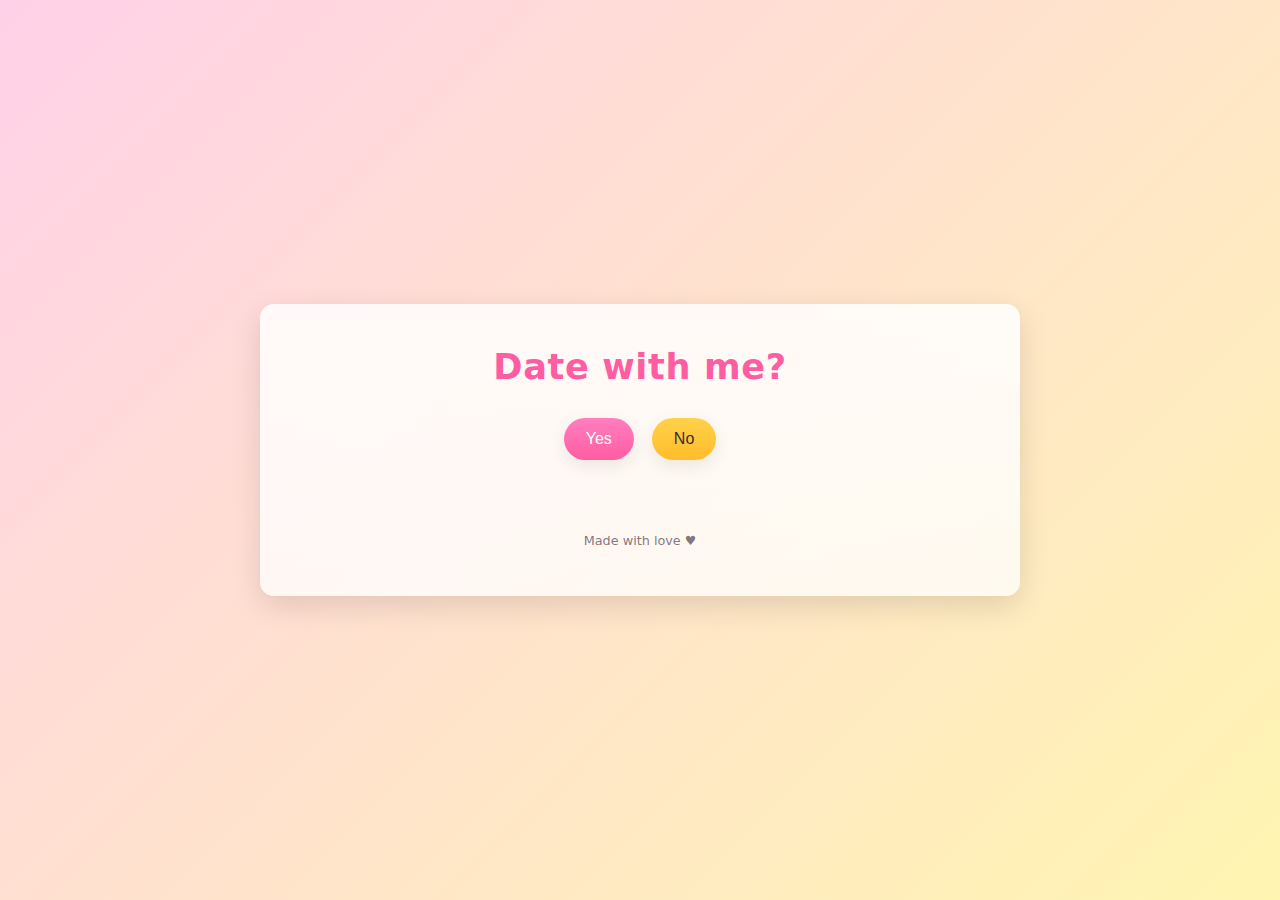
<file: index.html>
<!doctype html>
<html lang="en">
<head>
  <meta charset="utf-8" />
  <meta name="viewport" content="width=device-width,initial-scale=1" />
  <title>Date With Me?</title>
  <link rel="stylesheet" href="styles.css" />
</head>
<body>
  <main class="page">
    <div class="card" id="card">
      <h1 id="prompt">Date with me?</h1>

      <div class="buttons" id="buttons">
        <button id="yesBtn" class="btn btn-yes">Yes</button>
        <button id="noBtn" class="btn btn-no" aria-label="No button">No</button>
      </div>

      <div id="result" class="result" aria-live="polite"></div>

      <form id="dateForm" class="date-form hidden" onsubmit="return false;">
        <p class="hint">Pick a date (Thursdays, Fridays and weekends unavailable) and a time:</p>
        <label>
          Date:
          <input type="date" id="dateInput" required />
        </label>
        <label>
          Time:
          <input type="time" id="timeInput" required />
        </label>
        <div class="form-actions">
          <button id="confirmBtn" class="btn btn-confirm">Confirm</button>
        </div>
        <p id="formMsg" class="form-msg" aria-live="assertive"></p>
      </form>

      <p class="footer-note">Made with love ♥</p>
    </div>
  </main>

  <script src="script.js"></script>
</body>
</html>
</file>
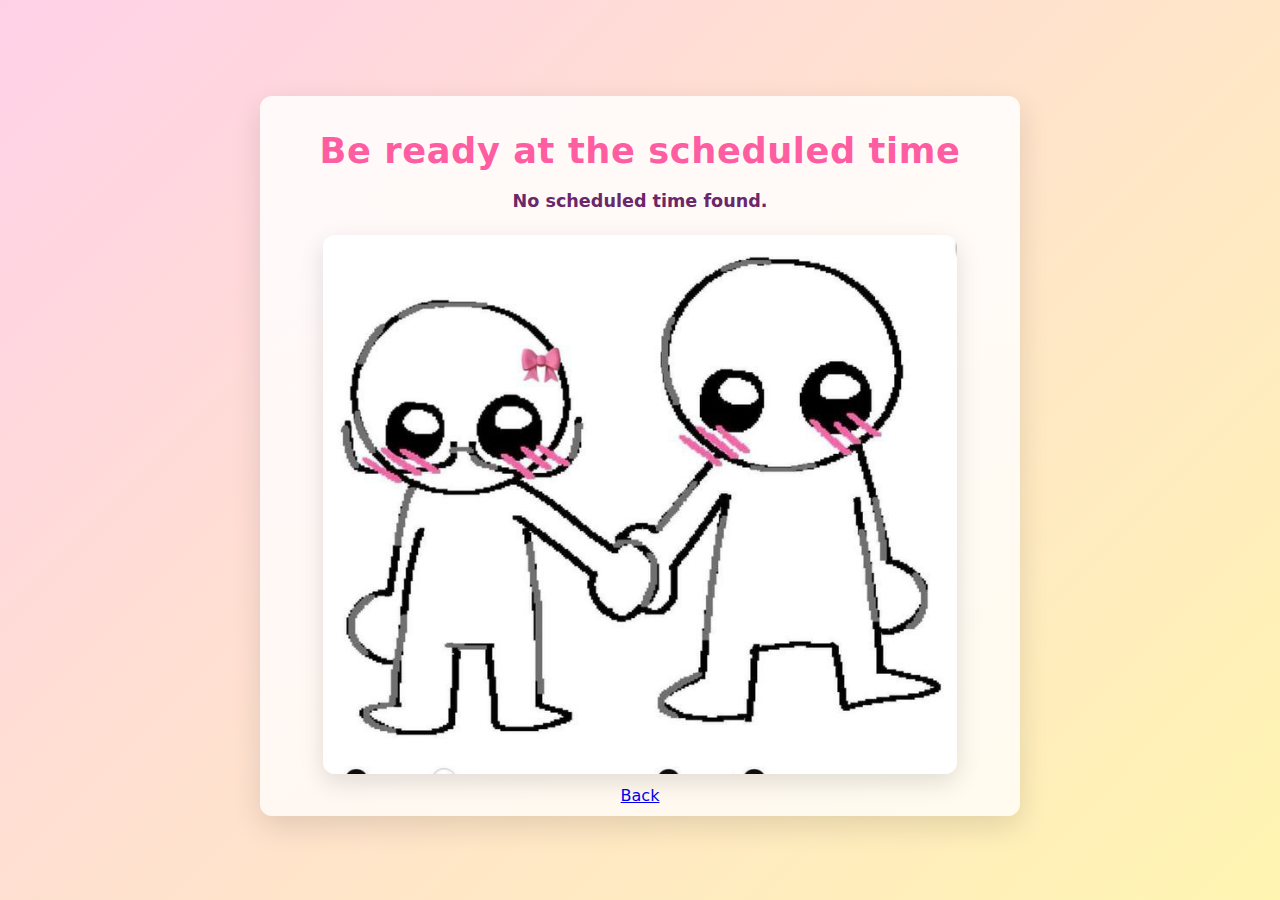
<file: meeting.html>
<!doctype html>
<html lang="en">
<head>
  <meta charset="utf-8" />
  <meta name="viewport" content="width=device-width,initial-scale=1" />
  <title>Be ready — Meeting</title>
  <link rel="stylesheet" href="styles.css" />
  <style>
    .meeting-card{ padding:28px; text-align:center; border-radius:12px; margin-top:12px;}
    .info-text{ font-size:1.1rem; color:#6a276a; margin-top:8px; font-weight:600; }
    .small-note { margin-top:10px; color: rgba(58,43,58,0.65); font-size:0.95rem; }
    /* Ensure the image sits at the bottom of the card */
    .meeting-bottom { margin-top: auto; text-align:center; }
  </style>
</head>
<body>
  <main class="page">
    <!-- .card.stretch uses CSS in styles.css to make the card tall and use flex-column -->
    <div class="card stretch meeting-card">
      <div class="meeting-top">
        <h1 id="title">Be ready at the scheduled time</h1>
        <div id="info" class="info-text"></div>
      </div>

      <!-- meeting-bottom is pushed to bottom by margin-top:auto -->
      <div class="meeting-bottom">
        <!-- Put the picture the user provided in the same folder as meeting-image.png -->
        <img src="meeting-image.png" alt="Cute couple holding hands" class="meeting-image" />
        <p style="margin-top:12px"><a id="back" href="index.html">Back</a></p>
      </div>
    </div>
  </main>
  <script src="meeting.js"></script>
</body>
</html>
</file>
<file: styles.css>
:root{
  --pink-1: #ffd1e8;
  --pink-2: #ff7fbf;
  --yellow-1: #fff5b1;
  --yellow-2: #ffd24a;
  --accent: #ff5da2;
  --text: #3a2b3a;
  --glass: rgba(255,255,255,0.6);
  --radius: 14px;
}

*{box-sizing:border-box}
html,body{height:100%;margin:0;font-family:system-ui,-apple-system,Segoe UI,Roboto,"Helvetica Neue",Arial;}
body{
  background: linear-gradient(135deg,var(--pink-1), var(--yellow-1));
  display:flex;
  align-items:center;
  justify-content:center;
  padding:24px;
  color:var(--text);
}

.page{width:100%;max-width:760px}
.card{
  background: linear-gradient(180deg, rgba(255,255,255,0.85), rgba(255,255,255,0.75));
  border-radius:var(--radius);
  padding:36px;
  box-shadow: 0 10px 30px rgba(0,0,0,0.12);
  text-align:center;
  position:relative;
}

h1{
  font-size:2.2rem;
  margin:6px 0 20px;
  color:var(--accent);
  letter-spacing:0.6px;
}

/* Buttons container centered */
.buttons{
  display:flex;
  gap:18px;
  align-items:center;
  justify-content:center;
  position:relative;
  height:64px; /* gives space for evasive moving */
}

/* Shared button styles */
.btn{
  border: none;
  padding:12px 22px;
  font-size:1rem;
  border-radius:999px;
  cursor:pointer;
  transition:transform 160ms ease, box-shadow 160ms ease;
  box-shadow: 0 6px 18px rgba(0,0,0,0.08);
}

/* Yes button */
.btn-yes{
  background: linear-gradient(180deg,var(--pink-2),#ff5da2);
  color:white;
}

/* No button starts inline, will be moved by JS (position:fixed when roaming) */
.btn-no{
  background: linear-gradient(180deg,var(--yellow-2),#ffbd2b);
  color:#3a2b3a;
}

/* small form */
.date-form{
  margin-top:18px;
  display:flex;
  gap:12px;
  flex-direction:column;
  align-items:center;
  justify-content:center;
}

.date-form label{
  display:flex;
  gap:8px;
  align-items:center;
  font-size:0.95rem;
}

input[type="date"], input[type="time"]{
  padding:8px 10px;
  border-radius:8px;
  border:1px solid rgba(0,0,0,0.08);
  background:var(--glass);
}

/* confirm */
.btn-confirm{
  background: linear-gradient(180deg,#9fffbe,#2fd66b);
  color:#043b18;
  margin-top:8px;
}

/* result messages */
.result{
  margin-top:16px;
  min-height:28px;
  font-weight:600;
  color:var(--accent);
}

/* helper text */
.hint{margin:0 0 6px 0;font-size:0.9rem;color:#5c3a5c}
.form-msg{color:#b00020;margin-top:6px}

/* small footer line */
.footer-note{
  margin-top:18px;
  font-size:0.8rem;
  color:rgba(58,43,58,0.65);
}

/* meeting image styling (used by meeting.html) */
.meeting-image{
  max-width:90%;
  height:auto;
  border-radius:12px;
  box-shadow: 0 8px 24px rgba(0,0,0,0.12);
  display:block;
  margin:12px auto;
}

/* layout helpers for meeting page */
.card.stretch {
  display:flex;
  flex-direction:column;
  height: min(80vh, 720px); /* makes it tall enough to place image at bottom */
}
.meeting-top { margin-bottom: 12px; }
.meeting-bottom { margin-top: auto; }

/* hidden helper */
.hidden{display:none}

/* responsive tweaks */
@media (max-width:420px){
  .card{padding:20px}
  h1{font-size:1.6rem}
  .buttons{height:80px}
}
</file>
